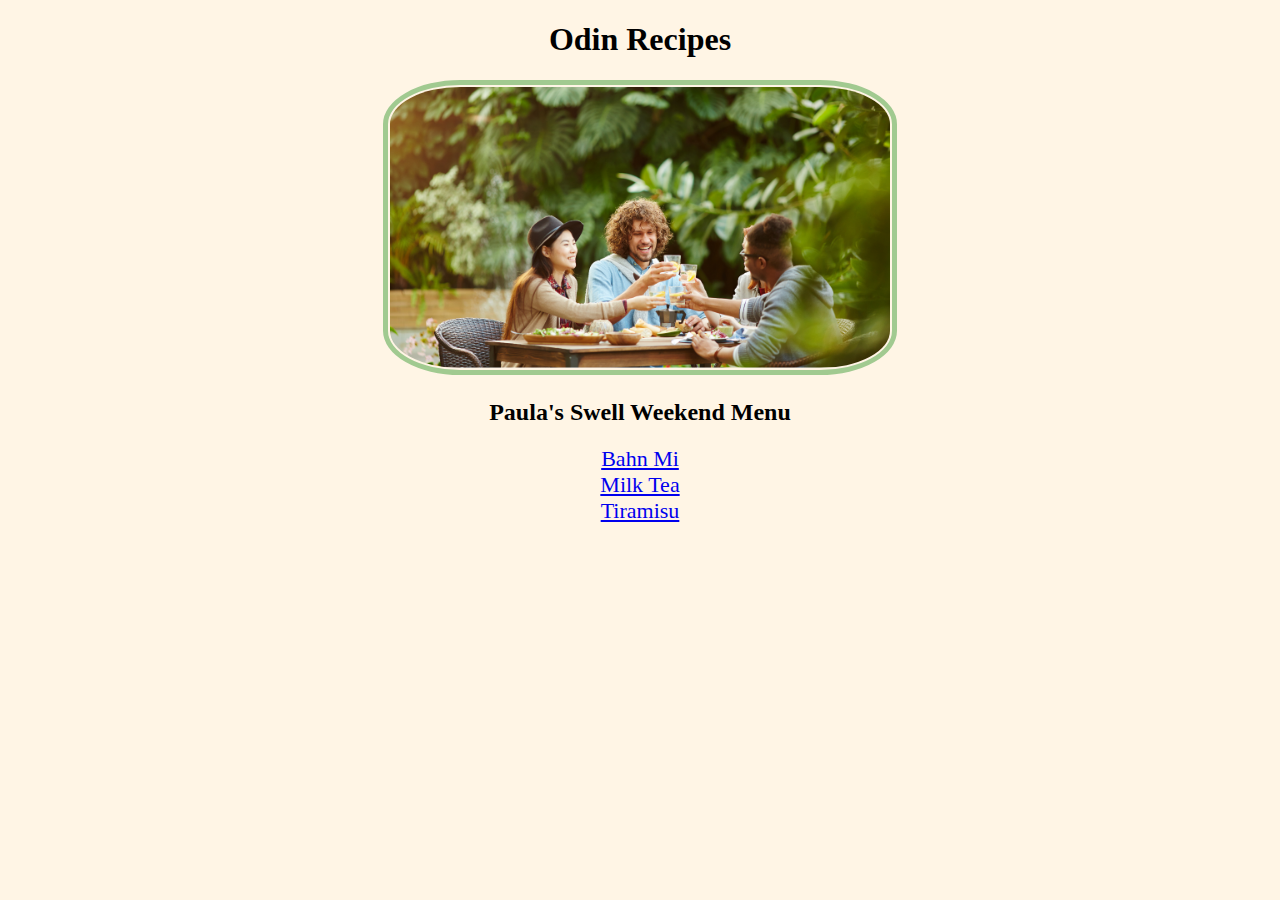
<file: index.html>
<!DOCTYPE html>
<html lang="en">
    <head>
        <meta charset="UTF-8">
        <title>Odin Recipes</title>
        <link rel="stylesheet" href="styles.css">
    </head> 
    <body>
        <div class="header">
            <h1>Odin Recipes</h1>
            <img src="images/hangout.jpeg">
            <h2>Paula's Swell Weekend Menu</h2>
        </div>
        <div class="recipes">
            <a href="recipes/bahn-mi.html">Bahn Mi</a>
            <br>
            <a href="recipes/milk-tea.html">Milk Tea</a>
            <br>
            <a href="recipes/tiramisu.html">Tiramisu</a>
            <br>
        </div>
    </body>
</html>
</file>
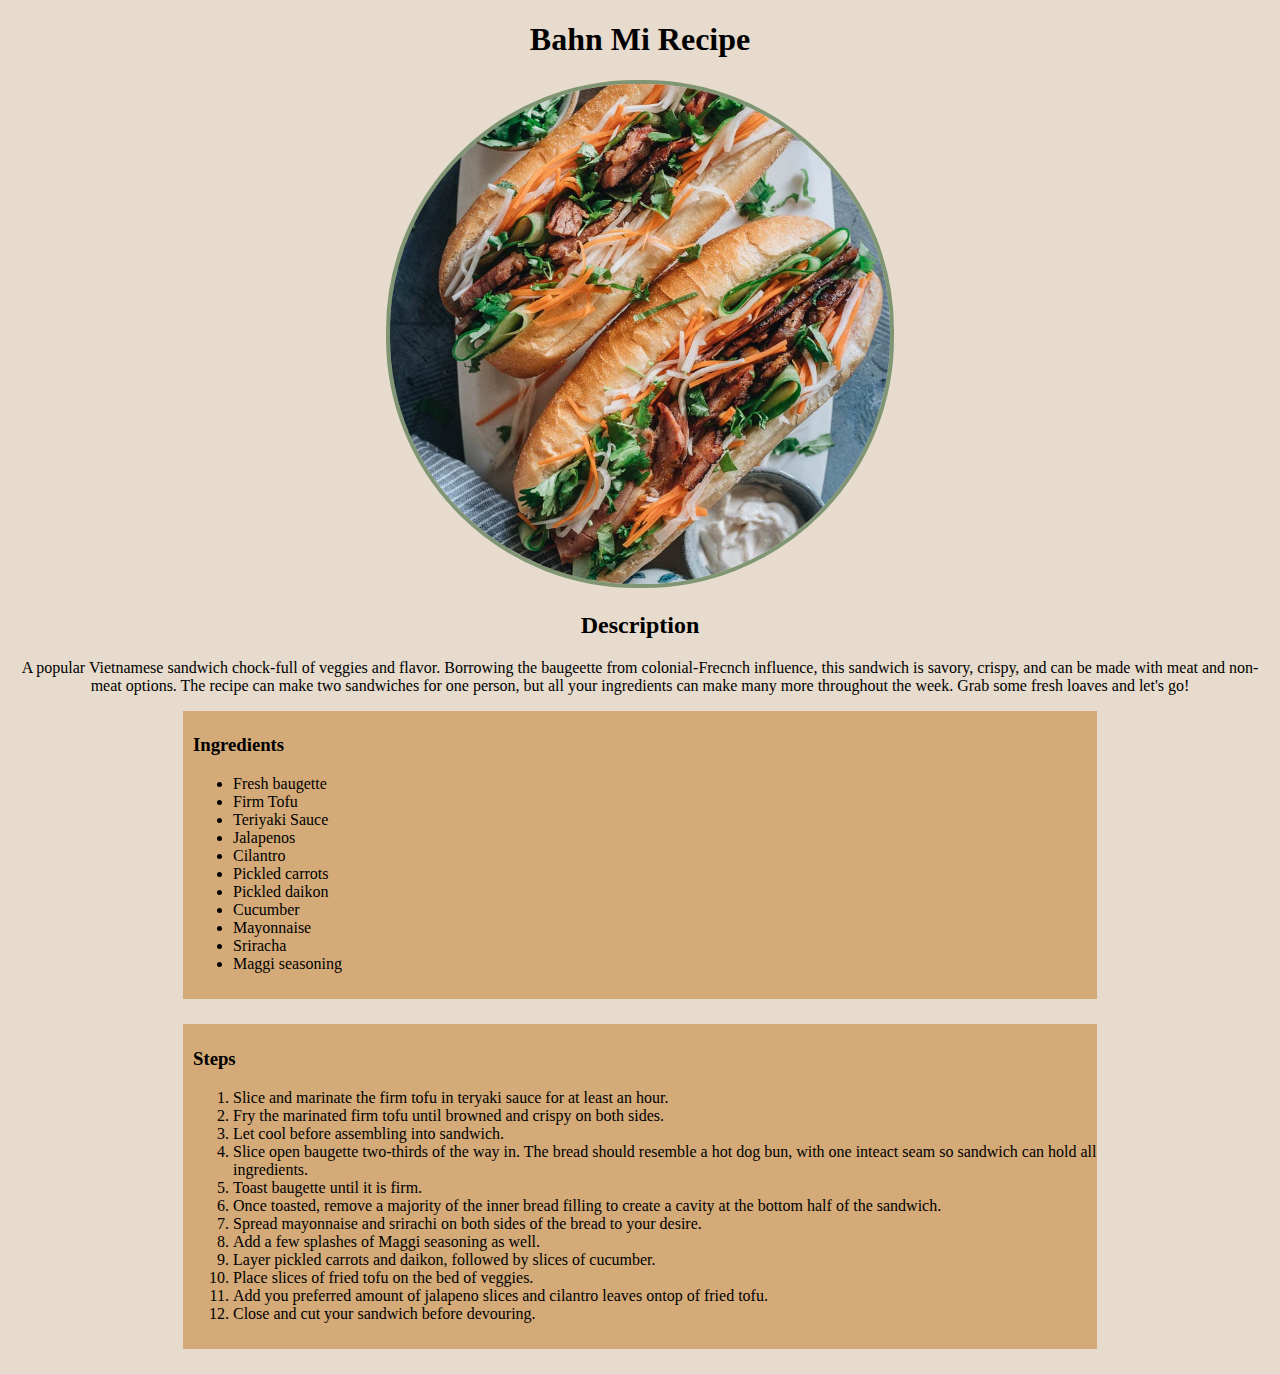
<file: recipes/bahn-mi.html>
<!DOCTYPE html>
<html lang="en">
    <head>
        <meta charset="UTF-8">
        <title>Bahn Mi Recipe</title>
        <link rel="stylesheet"  href="styles.css">
    </head>
    <body>
        <div class="header">
            <h1 class="bahn-mi">Bahn Mi Recipe</h1>
                <img src="../images/bahn-mi.jpeg" alt="bahni mi sandwich" class="bahn-mi">  
                <h2 class="bahn-mi">Description</h2>
                    <p>A popular Vietnamese sandwich chock-full of veggies and flavor. Borrowing the baugeette from colonial-Frecnch influence, this sandwich is savory, crispy, and can be made with meat and non-meat options. The recipe can make two sandwiches for one person, but all your ingredients can make many more throughout the week. Grab some fresh loaves and let's go!</p>
        </div>
        <div class="ingredients">    
            <h3 class="bahn-mi">Ingredients</h3>
                <ul>
                    <li>Fresh baugette</li>
                    <li>Firm Tofu</li>
                    <li>Teriyaki Sauce</li>
                    <li>Jalapenos</li>
                    <li>Cilantro</li>
                    <li>Pickled carrots</li>
                    <li>Pickled daikon</li>
                    <li>Cucumber</li>
                    <li>Mayonnaise</li>
                    <li>Sriracha</li>
                    <li>Maggi seasoning</li>
                </ul>
        </div>
        <div class="steps">
            <h3 class="bahn-mi">Steps</h3>
                <ol>
                    <li>Slice and marinate the firm tofu in teryaki sauce for at least an hour.</li>
                    <li>Fry the marinated firm tofu until browned and crispy on both sides.</li>
                    <li>Let cool before assembling into sandwich.</li>
                    <li>Slice open baugette two-thirds of the way in. The bread should resemble a hot dog bun, with one inteact seam so sandwich can hold all ingredients. </li>
                    <li>Toast baugette until it is firm.</li>
                    <li>Once toasted, remove  a majority of the inner bread filling to create a cavity at the bottom half of the sandwich.</li>
                    <li>Spread mayonnaise and srirachi on both sides of the bread to your desire.</li>
                    <li>Add a few splashes of Maggi seasoning as well.</li>
                    <li>Layer pickled carrots and daikon, followed by slices of cucumber.</li>
                    <li>Place slices of fried tofu on the bed of veggies.</li>
                    <li>Add you preferred amount of jalapeno slices and cilantro leaves ontop of fried tofu.</li>
                    <li>Close and cut your sandwich before devouring.</li>
                </ol>
        </div>
    </body>

</html>
</file>
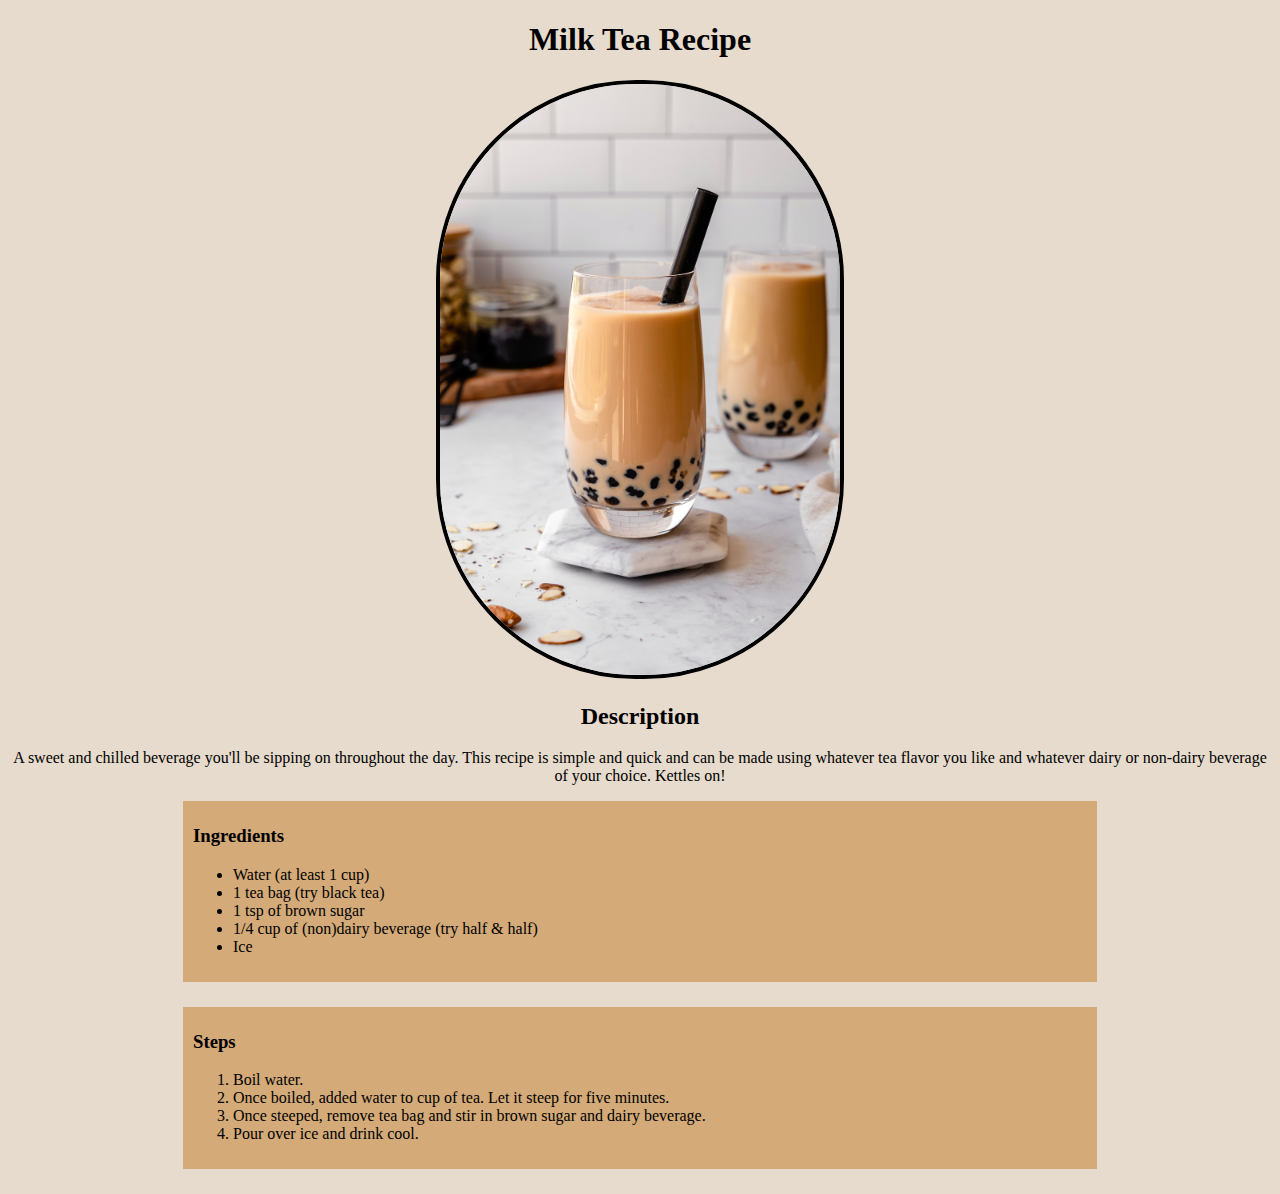
<file: recipes/milk-tea.html>
<!DOCTYPE html>
<html lang="en">
    <head>
        <meta charset="UTF-8">
        <title>Milk Tea Recipe</title>
        <link rel="stylesheet" href="styles.css">
    </head>
    <body>
        <div class="header">
            <h1 class="milk-tea">Milk Tea Recipe</h1>
            <img src="../images/milk-tea.jpeg" alt="milk tea" class="milk-tea">
            <h2>Description</h2>
                <p>A sweet and chilled beverage you'll be sipping on throughout the day. This recipe is simple and quick and can be made using whatever tea flavor you like and whatever dairy or non-dairy beverage of your choice. Kettles on!</p>
        </div>
        <div class="ingredients">
            <h3>Ingredients</h3>
            <ul>
                <li>Water (at least 1 cup)</li>
                <li>1 tea bag (try black tea)</li>
                <li> 1 tsp of brown sugar</li>
                <li>1/4 cup of (non)dairy beverage (try half & half)</li>
                <li>Ice</li>
            </ul>
        </div>
        <div class="steps">
            <h3>Steps</h3>
                <ol>
                    <li>Boil water.</li>
                    <li>Once boiled, added water to cup of tea. Let it steep for five minutes.</li>
                    <li>Once steeped, remove tea bag and stir in brown sugar and dairy beverage.</li>
                    <li>Pour over ice and drink cool.</li>
                </ol>
        </div>
    </body>
</html>
</file>
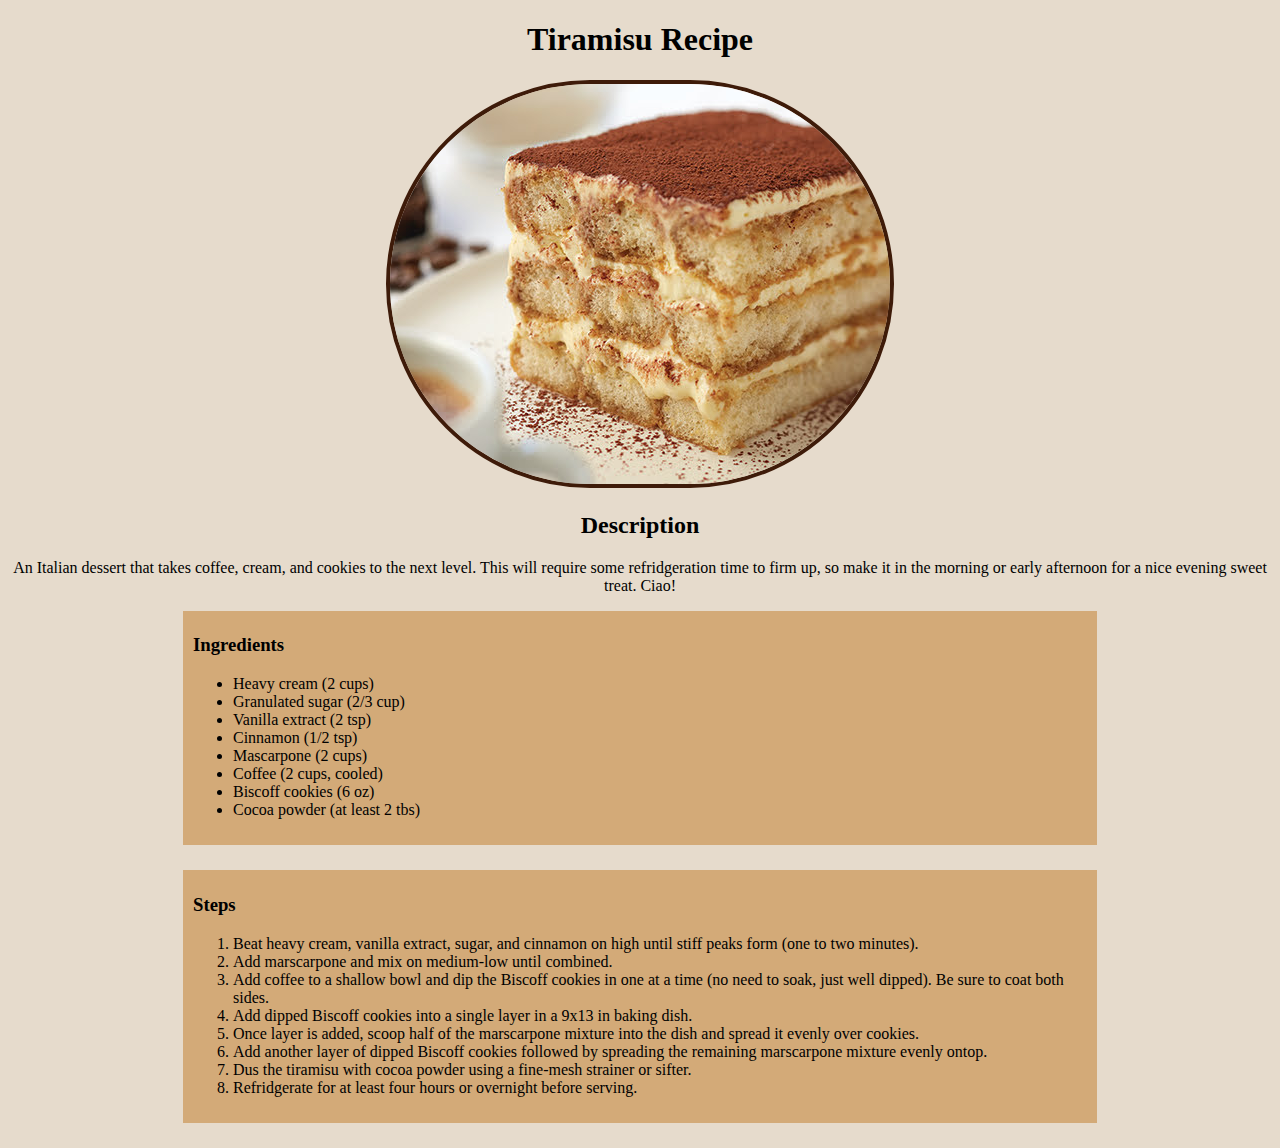
<file: recipes/tiramisu.html>
<!DOCTYPE html>
<html lang="en">
    <head>
        <meta charset="UTF-8">
        <title>Tiramisu Recipe</title>
        <link rel="stylesheet"  href="styles.css">
    </head>
    <body>
        <div class="header">
            <h1 class="tiramisu">Tiramisu Recipe</h1>
            <img src="../images/tiramisu.jpeg" alt="tiramisu" class="tiramisu">
                <h2>Description</h2>
                    <p>An Italian dessert that takes coffee, cream, and cookies to the next level. This will require some refridgeration time to firm up, so make it in the morning or early afternoon for a nice evening sweet treat. Ciao!</p>
        </div>
        <div class="ingredients">
            <h3 class="tiramisu">Ingredients</h3>
                <ul>
                    <li>Heavy cream (2 cups)</li>
                    <li>Granulated sugar (2/3 cup)</li>
                    <li>Vanilla extract (2 tsp)</li>
                    <li>Cinnamon (1/2 tsp)</li>
                    <li>Mascarpone (2 cups)</li>
                    <li>Coffee (2 cups, cooled)</li>
                    <li>Biscoff cookies (6 oz)</li>
                    <li>Cocoa powder (at least 2 tbs)</li>
            </ul>
        </div>
        <div class="steps">
        <h3 class="tiramisu">Steps</h3>
            <ol>
                <li>Beat heavy cream, vanilla extract, sugar, and cinnamon on high until stiff peaks form (one to two minutes).</li>
                <li>Add marscarpone and mix on medium-low until combined.</li>
                <li>Add coffee to a shallow bowl and dip the Biscoff cookies in one at a time (no need to soak, just well dipped). Be sure to coat both sides.</li>
                <li>Add dipped Biscoff cookies into a single layer in a 9x13 in baking dish.</li>
                <li>Once layer is added, scoop half of the marscarpone mixture into the dish and spread it evenly over cookies.</li>
                <li>Add another layer of dipped Biscoff cookies followed by spreading the remaining marscarpone mixture evenly ontop.</li>
                <li>Dus the tiramisu with cocoa powder using a fine-mesh strainer or sifter.</li>
                <li>Refridgerate for at least four hours or overnight before serving.</li>
            </ol>
        </div>
    </body>
</html>
</file>
<file: styles.css>
img{
    height: auto;
    width: 500px;
    border: solid;
    border-radius: 15%;
    border-width: 5px;
    border-color: rgba(0, 128, 0, 0.368);
    padding: 2px;
    margin: 0px;
}

body{
    font-family:Georgia, 'Times New Roman', Times, serif ;
    background-color: rgba(255, 153, 0, 0.1);
}

.header{
    text-align: center;
}

.recipes{
    font-size: 22px;
    text-align: center;
  }
</file>
<file: recipes/styles.css>
img{
    height: auto;
    width: 500px;
    border: solid;
    border-width: 4px;
    border-radius: 250px;
}

img.tiramisu{
    border-color: rgb(62, 27, 9);
}

img.bahn-mi{
    border-color: rgba(20, 76, 20, 0.487);
}

img.milk-tea{
    height: auto;
    width: 400px;
    border-radius: 200px;
    border-color: black;
}

body{
    font-family: Georgia, 'Times New Roman', Times, serif;
}

.header{
        text-align: center;
}

body{
    background-color: rgba(179, 145, 99, 0.331);
}

div.ingredients, div.steps{
    background-color: rgba(192, 118, 32, 0.489);
    padding: 5px 0px 10px 10px;
    margin: 0px 175px 25px 175px;
}
</file>
